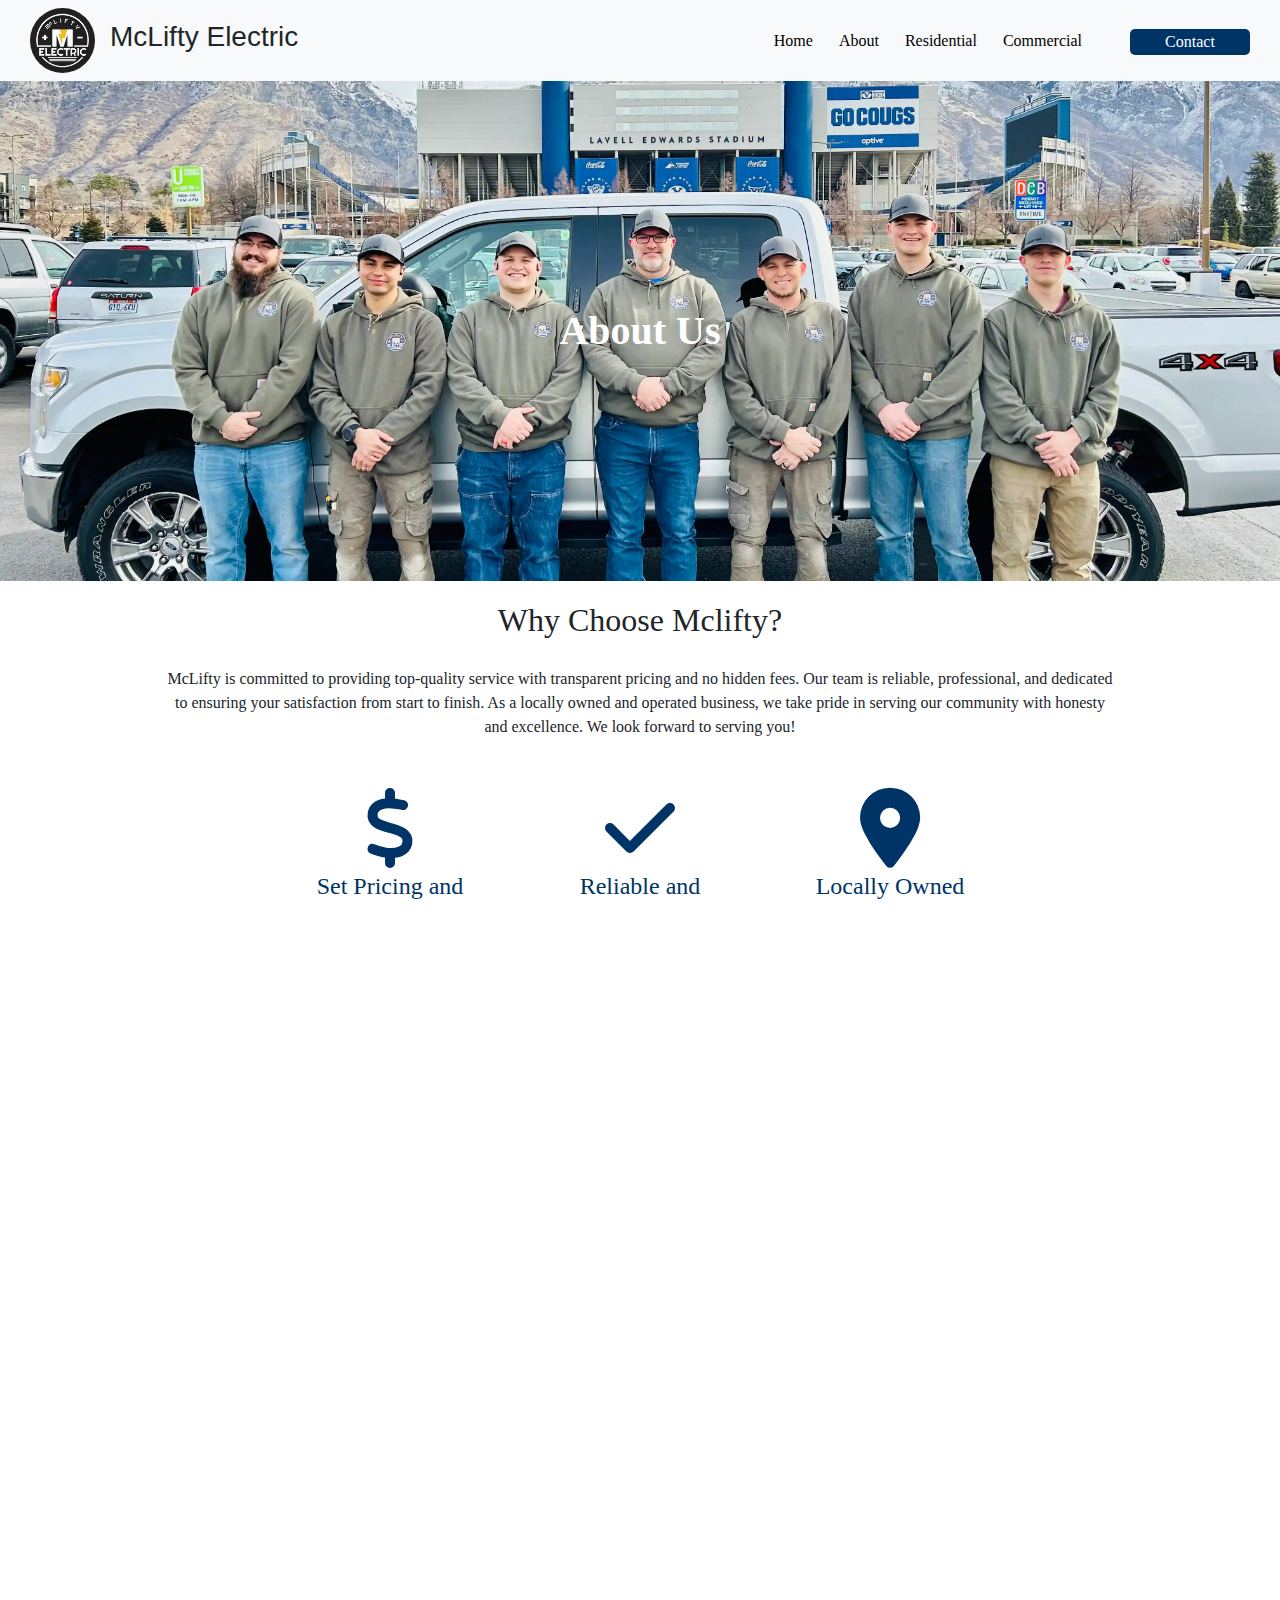
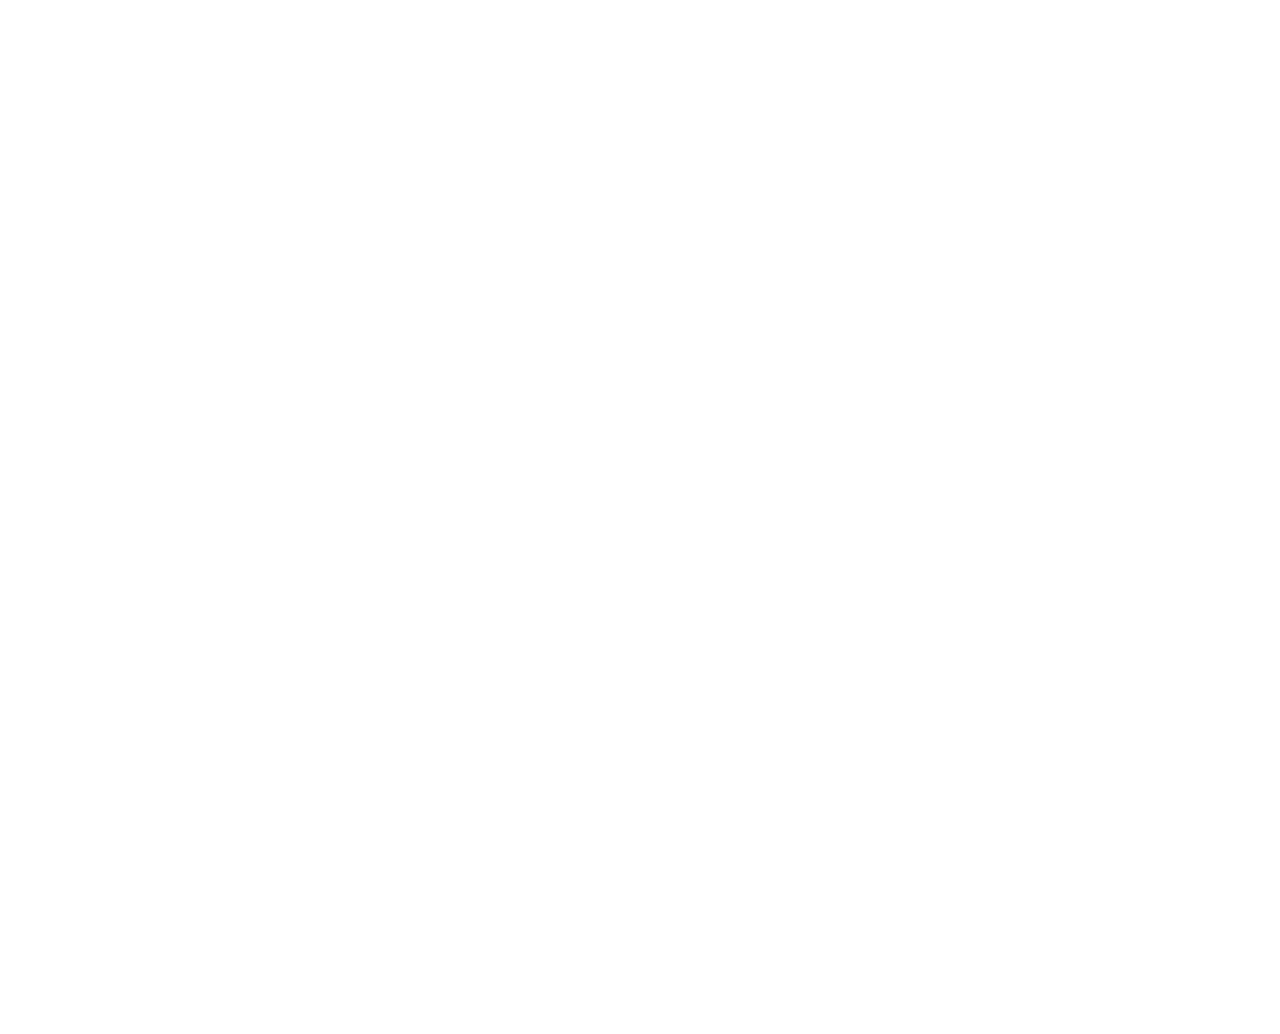
<file: about.html>
<!DOCTYPE html>
<html lang="en">

    <head>
        <meta charset="UTF-8" />
        <meta name="viewport" content="width=device-width, initial-scale=1.0" />
        <link rel="stylesheet" href="https://cdnjs.cloudflare.com/ajax/libs/font-awesome/6.0.0-beta3/css/all.min.css">
        <link href="https://cdn.jsdelivr.net/npm/bootstrap@5.3.3/dist/css/bootstrap.min.css" rel="stylesheet" integrity="sha384-QWTKZyjpPEjISv5WaRU9OFeRpok6YctnYmDr5pNlyT2bRjXh0JMhjY6hW+ALEwIH" crossorigin="anonymous">
        <title>About-Mclifty Electrical</title>
        <link rel="icon" href="/resources/mclifty_logo_1.png" style="border-radius: 50%;"/>
        <link rel="stylesheet" href="main.css" />
        <link rel="stylesheet" href="about.css" />
    </head>

    <body>
        <header class="container-fluid p-0">
            <nav class="navbar navbar-expand-md navbar-light bg-light">
                <a id = "logo" href="index.html"><img src="/resources/mclifty_logo_1.JPG" alt="Mclifty Logo" width="65" height="65" style="border-radius: 50%"/></a>
                <a id ="logo-text" href="index.html"><h3>McLifty Electric</h3></a>

            <button id = "navbutton" class="navbar-toggler navbar-expand-md" type="button" data-bs-toggle="collapse" data-bs-target="#navbarNav" aria-controls="navbarNav" aria-expanded="false" aria-label="Toggle navigation">
                <span class="navbar-toggler-icon"></span>
            </button>
        
            <div class="collapse navbar-collapse" id="navbarNav">
                <ul class="navbar-nav ms-auto">
                    <li class="nav-item"><a class="nav-link" href="index.html">Home</a></li>
                    <li class="nav-item"><a class="nav-link" href="about.html">About</a></a></li>
                    <li class="nav-item"><a class="nav-link" href="residential.html">Residential</a></li>
                    <li class="nav-item"><a class="nav-link" href="commercial.html">Commercial</a></li>
                    <li id = "button" class="nav-item"><button onclick="window.location.href='contact.html'">Contact</button></li>
                </ul>
            </div>
            </nav>
            
        </header>

        <main>
            <div class="image-container">
                <img src="/resources/team.webp" alt="Mclifty Team"/>
                <div class="overlay-text">About Us</div>
            </div>

            <h2>Why Choose Mclifty?</h2>
            <p id="first-p">McLifty is committed to providing top-quality service with transparent pricing and no hidden fees. 
                Our team is reliable, professional, and dedicated to ensuring your satisfaction from start to finish. 
                As a locally owned and operated business, we take pride in serving our community with honesty and excellence. 
                We look forward to serving you!</p>

            <div id="icons">
                <div class = "icon-container">
                    <i class="fa-solid fa-dollar-sign"></i>

                    <span>Set Pricing and No Hidden Fees</span> 
                </div>

                <div class = "icon-container">
                    <i class="fa-solid fa-check"></i>
                    <span>Reliable and Professional</span> 
                </div>

                <div class = "icon-container">
                    <i class="fa-solid fa-location-dot"></i>
                    <span>Locally Owned and Operated</span> 
                </div>
            </div>

            <div id="blue-strip">
                <span>Contact us now to get started!</span>
                <button id="yellow-button" onclick="window.location.href='contact.html'">Contact</button>
            </div>

            <div id="bio-states">
                <h4>Who We Are</h4>
                <p>McLifty is a trusted electrical service provider committed to quality and reliability based out of Provo Utah. 
                    With decades of combined experience, we have built a reputation for delivering expert craftsmanship and outstanding customer service. 
                    Our team takes pride in providing solutions that are both efficient and tailored to your specific needs.</p>
                <h4>Why We Started</h4>
                <p>Mclifty was founded to provide a more personalized, transparent, and high-quality approach to electrical services. 
                    With a focus on genuine customer care and exceptional workmanship, Mclifty has quickly gained the trust of homeowners and businesses alike, and continues to grow with a commitment to excellence.</p>
                <h4>Our Mission</h4>
                <p>At Mclifty, our mission is simple: provide high-quality electrical services with integrity and professionalism. 
                    We believe in treating every project with the care and attention it deserves, ensuring our customers receive the best possible experience. 
                    Your satisfaction and safety are our top priorities.</p>
            </div>

            <div id="matt-div">
                <img id="matt-pic" src="/resources/matt.webp" alt="Matt Baker"/>
                <div id="matt-text">
                    <h2>Matt Baker</h2>
                    <h5>Owner/Master Electrician</h5>
                    <p>Born in Salt Lake City and raised in American Fork, Matt has been part of the local community his whole life. 
                        He pursued his passion for electrical work early on, completing his journeyman schooling in 2012 and earning his master electrician’s license in 2020. 
                        With nearly 20 years of experience, he founded McLifty in 2021 to provide reliable, high-quality electrical services with the freedom to put customers first.
                    </p>
                    <p>
                        When he’s not on the job, Matt enjoys working with fireworks, a perfect blend of his passion for energy and craftsmanship.
                    </p>
                </div>
            </div>

            <div id="byu-div">
                <div id="byu-text">
                    <h2>BYU</h2>
                    <p>McLifty Electric is a trusted contractor for Brigham Young University (BYU), providing electrical services to many of the university's buildings across its campus. 
                        Our team of skilled electricians is responsible for routine maintenance, repairs, and the installation of electrical infrastructure in a variety of campus facilities, from classrooms, lecture halls, and labs to the Wilkinson Student Center and various athletic complexes. 
                        The partnership between McLifty Electric and BYU reflects a long-standing commitment to integrity and reliability.</p>
                </div>
                <img id="byu-pic" src="/resources/BYU.webp" alt="BYU"/>
            </div>
        
        </main>    
        
        <footer>
            <div id="footer" class="bg-dark text-white container-fluid d-flex align-items-center py-.5">
                <img src="/resources/mclifty_logo_1.png" alt="Mclifty Logo" width="65" height="65" style="border-radius: 50%;"/>
                <ul style="list-style-type: none;">
                    <li id = "phone">Phone: (801) 369-2625</li>
                    <li>Email: matthew.baker@mclifty.com</li>
                    <li>Address: Provo, UT</li>
                    <li><a href="contact.html"> Contact</a></li>
                    <li>© Copyright 2025 McLifty Electric. ALL RIGHTS RESERVED.</li>
                </ul>
            </div>
        </footer>

        <script src="https://cdn.jsdelivr.net/npm/@popperjs/core@2.11.6/dist/umd/popper.min.js"></script>
        <script src="https://cdn.jsdelivr.net/npm/bootstrap@5.1.3/dist/js/bootstrap.min.js"></script>

    </body>
</html>
</file>
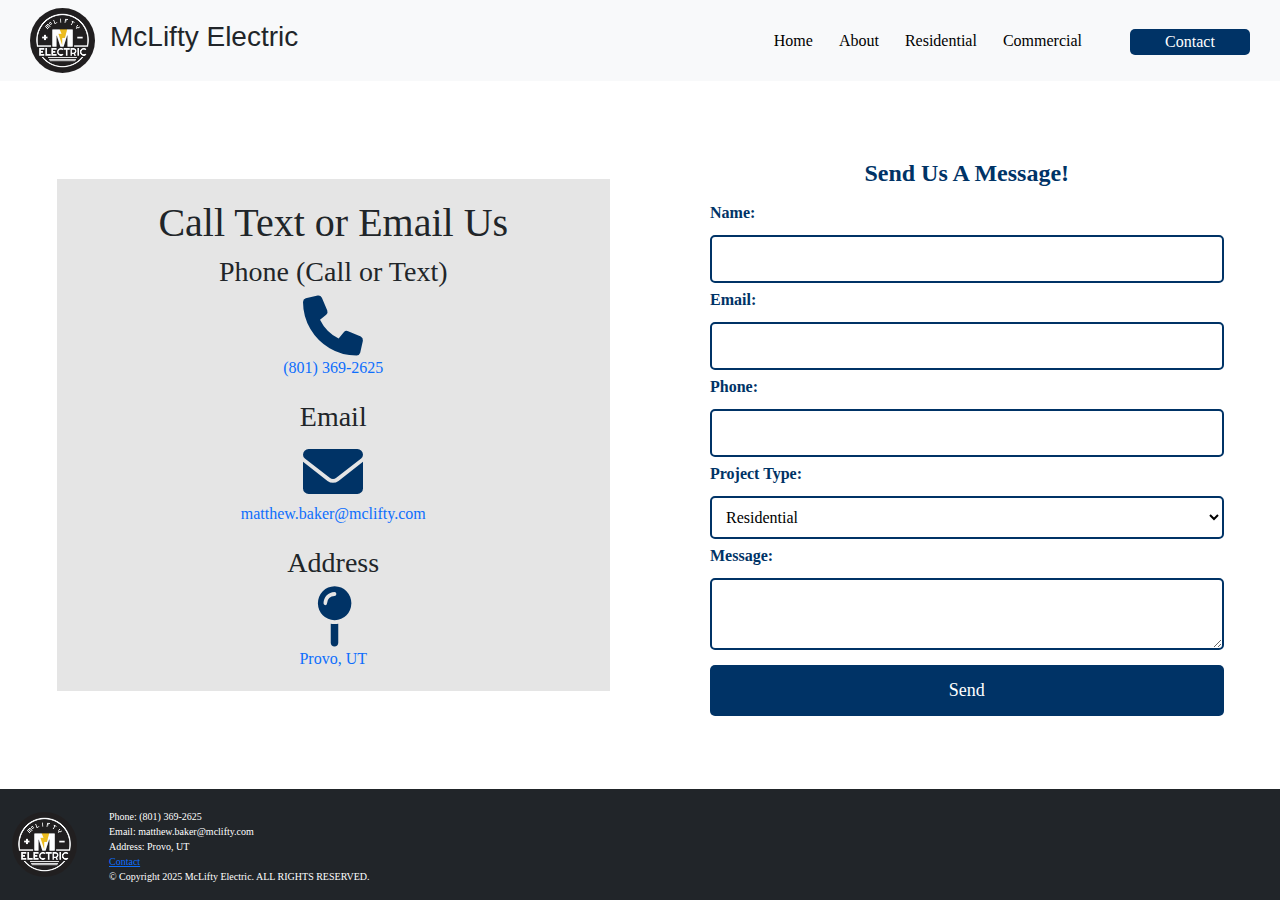
<file: contact.html>
<!DOCTYPE html>
<html lang="en">

    <head>
        <meta charset="UTF-8" />
        <meta name="viewport" content="width=device-width, initial-scale=1.0" />
        <link href="https://cdn.jsdelivr.net/npm/bootstrap@5.3.3/dist/css/bootstrap.min.css" rel="stylesheet" integrity="sha384-QWTKZyjpPEjISv5WaRU9OFeRpok6YctnYmDr5pNlyT2bRjXh0JMhjY6hW+ALEwIH" crossorigin="anonymous">
        <link rel="stylesheet" href="https://cdnjs.cloudflare.com/ajax/libs/font-awesome/6.0.0-beta3/css/all.min.css">
        <title>Contact-Mclifty Electrical</title>
        <link rel="icon" href="/resources/mclifty_logo_1.png" style="border-radius: 50%;"/>
        <link rel="stylesheet" href="main.css" />
        <link rel="stylesheet" href="contact.css" />
    </head>

    <body>
        <header class="container-fluid p-0">
            <nav class="navbar navbar-expand-md navbar-light bg-light">
                <a id = "logo" href="index.html"><img src="/resources/mclifty_logo_1.JPG" alt="Mclifty Logo" width="65" height="65" style="border-radius: 50%"/></a>
                <a id ="logo-text" href="index.html"><h3>McLifty Electric</h3></a>

            <button id = "navbutton" class="navbar-toggler navbar-expand-md" type="button" data-bs-toggle="collapse" data-bs-target="#navbarNav" aria-controls="navbarNav" aria-expanded="false" aria-label="Toggle navigation">
                <span class="navbar-toggler-icon"></span>
            </button>
        
            <div class="collapse navbar-collapse" id="navbarNav">
                <ul class="navbar-nav ms-auto">
                    <li class="nav-item"><a class="nav-link" href="index.html">Home</a></li>
                    <li class="nav-item"><a class="nav-link" href="about.html">About</a></a></li>
                    <li class="nav-item"><a class="nav-link" href="residential.html">Residential</a></li>
                    <li class="nav-item"><a class="nav-link" href="commercial.html">Commercial</a></li>
                    <li id = "button" class="nav-item"><button onclick="window.location.href='contact.html'">Contact</button></li>
                </ul>
            </div>
            </nav>
            
        </header>

        <main>
            <div id="contact-box">
                <div id="contact-info">
                    <h1>Call Text or Email Us</h1>
                    <h3>Phone (Call or Text)</h3>
                    <i class="fa-solid fa-phone"></i>
                    <a href="tel:+18013692625" id="call-button">(801) 369-2625</a>

                    <h3>Email</h3>
                    <i class="fa-solid fa-envelope"></i>
                    <a href="mailto:matthew.baker@mclifty.com" id="email-button">matthew.baker@mclifty.com</a>

                    <h3>Address</h3>
                    <i class="fa-solid fa-map-pin"></i>
                    <a id="address-button" href="https://www.google.com/maps?q=Provo,Utah" target="_blank">Provo, UT</a>

                </div>
    
                <div id="contact-form-box">
                    <form id="contact-form" action="https://formsubmit.co/matthew.baker@mclifty.com" method="POST">
                        <div id="form-title">Send Us A Message!</div>
                        
                        <label for="name">Name:</label>
                        <input type="text" id="name" name="name" required>
                    
                        <label for="email">Email:</label>
                        <input type="email" id="email" name="email" required>
                    
                        <label for="phone">Phone:</label>
                        <input type="tel" id="phone" name="phone" required>
                    
                        <label for="project">Project Type:</label>
                        <select id="project" name="project">
                            <option value="residential">Residential</option>
                            <option value="commercial">Commercial</option>
                            <option value="other">Other</option>
                        </select>
                    
                        <label for="message">Message:</label>
                        <textarea id="message" name="message" required></textarea>
                    
                        <button type="submit">Send</button>
                    </form>
                </div>
            </div>

        </main>    
        
        <footer>
            <div id="footer" class="bg-dark text-white container-fluid d-flex align-items-center py-.5">
                <img src="/resources/mclifty_logo_1.png" alt="Mclifty Logo" width="65" height="65" style="border-radius: 50%;"/>
                <ul style="list-style-type: none;">
                    <li id = "phone">Phone: (801) 369-2625</li>
                    <li>Email: matthew.baker@mclifty.com</li>
                    <li>Address: Provo, UT</li>
                    <li><a href="contact.html"> Contact</a></li>
                    <li>© Copyright 2025 McLifty Electric. ALL RIGHTS RESERVED.</li>
                </ul>
            </div>
        </footer>

        <script src="https://cdn.jsdelivr.net/npm/@popperjs/core@2.11.6/dist/umd/popper.min.js"></script>
        <script src="https://cdn.jsdelivr.net/npm/bootstrap@5.1.3/dist/js/bootstrap.min.js"></script>
    </body>
</html>
</file>
<file: main.css>
@keyframes appear {
    from {
      opacity: 0;
    }
    to {
      opacity: 1
    }
}
/* 
@keyframes slideInLeft {
    from {
      transform: translateX(-100%);
      opacity: 0;
    }
    to {
      transform: translateX(0);
      opacity: 1;
    }
  } */

html, body {
    height: 100%;
    margin: 0; 
    font-family: Georgia, 'Times New Roman', Times, serif, sans-serif;
    overflow-x: hidden;
}

body {
    display: flex;
    flex-direction: column;
}

header {
    flex: 0;
    position: sticky;
    top: 0;
    z-index: 1000;
    background-color: #E5E5E5;
} 

main {
    flex: 1;
    display: flex;
    flex-direction: column;
    align-items: center;
    justify-content: center;
}

footer {
    flex: 0;
    font-size: 10px;
    /* margin-top: 20px; */
}

#logo {
    padding-left: 30px;
}

#logo-text {
    font-family: 'Impact', sans-serif;
    margin-left: 15px;
    text-decoration: none;
    color: inherit;
}

#navbutton {
    padding-right: 45px;
    border: none;
}

.nav-item button {
    background-color: #003366;
    color: white;
    border: none;
    border-radius: 5px;
    cursor: pointer;
    text-decoration: none;
    width: 120px;
    margin-right: 30px;
    margin-left: 30px;
    margin-top: 8px;
}

.nav-item button:hover {
    background-color: #0056b3;
}

.nav-item button:active {
    background-color: #003366;
}

.nav-link {
    color: black !important;
}
  
.nav-link:hover {
    color: grey !important;
}

.nav-item {
    display: inline;
    margin-left: 10px;
}

footer #phone {
    margin-top: 20px;
}

.image-container {
    position: relative;
    text-align: center;
    margin-bottom: 20px;
    width: 100%;
}

.image-container img {
    max-height: 500px;
    height: auto;
    width: 100%;
    max-width: none;
}

.overlay-text {
    position: absolute;
    top: 50%;
    left: 50%;
    transform: translate(-50%, -50%);
    color: white;
    font-size: 40px;
    font-weight: bold;
    animation: appear 1s ease-out;
}

@media (max-width: 768px) {
    .overlay-text {
      font-size: 24px;
    }
}
  

#yellow-button {
    background-color: #FFD700;
    color: #003366;  
    padding: 10px 20px;    
    border: none;    
    border-radius: 5px; 
    font-size: 16px; 
    cursor: pointer; 
    transition: all 0.3s ease;
  }
  
#yellow-button:hover {
    background-color: #FFB800;
    color: #003366;
}

#first-p {
    max-width: 950px;
    text-align: center;
    margin: 20px;
}

#map-container p {
    max-width: none;
    margin-top: 10px;
}

#map-container {
    display: flex;
    flex-direction: column;
    text-align: center;
    width: 80%;
    height: auto;
    margin-top: 20px;
    margin-bottom: 20px;
}
</file>
<file: about.css>
#icons {
    display: flex;
    justify-content: space-around; 
    align-items: center;
    flex-wrap: wrap;
    gap: 10px;
    margin-bottom: 40px;
    color:#003366;
  }

.icon-container {
    display: flex;
    flex-direction: column;
    align-items: center;
    justify-content: center;
    width: 200px; 
    height: 150px;
    border-radius: 10px;
    padding: 10px;
    text-align: center;
    color: #003366;
    cursor: pointer; 
    transition: all 0.3s ease;
    margin: 20px;
    margin-top: 30px;
  }

  
  i {
    font-size: 80px; 
  }
  
  span {
    font-size: 24px;
  }
  

  @media (max-width: 650px) {
    #icons {
      flex-direction: column;
      align-items: center;
    }
  }

#blue-strip {
    display: grid;
    grid-template-columns: auto auto auto;
    gap: 30px;
    align-items: center;
    justify-content: center;
    text-align: center;
    padding: 20px;
    background-color: #003366;
    color: white;
    width: 100%;
    margin-top: 20px;
    margin-bottom: 20px;
}

#bio-states {
    text-align: left;
    margin-bottom: 0px;
}

#bio-states p {
    text-align: left;
    max-width: 90%;
    margin: 10px;
    margin-left: 85px;
}

#bio-states h4 {
    margin-left: 60px;
}


#byu-div {
    display: flex;
    background-color: #003366;
    width: 100%;
    height: auto;
    min-height: 600px;
    color: white;
    justify-content: center;
    align-items: center;
    padding: 25px;
    position: relative;
}

#matt-div {
    display: flex;
    width: 100%;
    height: auto;
    min-height: 400px;
    justify-content: center;
    align-items: center;
}

#matt-pic,
#byu-pic {
    width: 45%;
    height: 75%;
    margin: 20px;
}

#matt-text{
    display: flex;
    flex-direction: column;
    text-align: left;
    width: 45%;
    height: auto;
    margin-right: 20px;
    margin-left: 20px;
}

#byu-text {
    display: flex;
    flex-direction: column;
    text-align: left;
    width: 45%;
    min-height: 300px;
    height: auto;
    margin-right: 20px;
    margin-left: 20px;
    position: relative;
    z-index: 1;
    background-color: transparent;
}

#byu-text h5 {
    font-size: 40px;
}

#matt-text h5 {
    font-size: 16px;
    margin-left: 8px;
    margin-bottom: none;
}


#matt-text p {
    text-align: left;
    max-width: none;
    margin-left: 0px;
    margin-top: none;
}

@media screen and (max-width: 830px) {
    #bio-states {
        margin-left: -20px;
    }

    #matt-div,
    #byu-div {
        flex-direction: column;
        min-height: 300px;
        height: auto;
        width: 100%;  
        justify-content: center;
    }
    #matt-pic{
        width: 70%;
        height: auto;
    }
    #byu-pic {
        display: none;
    }
    #matt-text,
    #byu-text {
        max-width: none;
        width: 100%;
        margin: 5px;
        box-sizing: border-box;
        clear: both;
    }

    #matt-text {
        margin-left: 30px; 
        max-width: 80%;
    }

    #byu-text {
        text-align: center;
    }
}

@media screen and (min-width: 1200px) {
    .image-container img {
        width: 100%;           /* Makes the image take up the full width of the container */
        height: 100vh;         /* Makes the image take up the full height of the viewport */
        object-fit: cover;     /* Ensures the image maintains its aspect ratio */
        object-position: center; /* Centers the image within its container */
    }
}
</file>
<file: contact.css>
#call-button,
#email-button,
#address-button
{
    text-decoration: none;
    margin-bottom: 20px;
}

#contact-info h1 {
    margin-top: 20px;
}

#contact-box {
    display: flex;
    width: 100%;
    height: auto;
    min-height: 600px;
    justify-content: center;
    align-items: center;
    padding: 25px;
}

#contact-info {
    display: flex;
    flex-direction: column;
    justify-content: center;
    align-items: center;
    background-color: #E5E5E5;
    width: 45%;
    height: auto;
    margin: 20px;
    margin-right: 40px;
}

#contact-form-box {
    width: 45%;
    height: auto;
    margin-left: 40px;
}


#contact-form {
    width: 100%;
    padding: 20px;
    display: flex;
    flex-direction: column;
    gap: 5px;
    color:#003366;
}

#contact-form label {
    font-weight: bold;
    margin-bottom: 5px;
}

#contact-form input,
#contact-form select,
#contact-form textarea {
    width: 100%;
    padding: 10px;
    border: 2px solid #003366;
    border-radius: 5px;
    font-size: 16px;
    background-color: white;
}

#contact-form button {
    padding: 12px;
    background-color: #003366;
    color: white;
    font-size: 18px;
    border: none;
    border-radius: 5px;
    cursor: pointer;
    transition: background-color 0.3s;
    margin-top: 10px;
}

#contact-form button:hover {
    background-color: #0056b3;
}

#form-title {
    text-align: center;
    font-size: 24px;
    font-weight: bold;
    margin-bottom: 5px;
}

#contact-info i {
    font-size: 60px;
    color: #003366;
}


@media screen and (max-width: 830px) {
    #contact-box {
        flex-direction: column;
        height: auto; 
    }

    #contact-info {
        width: 90%;
        margin: 20px;
        height: auto;
        min-height: none;
    }

    #contact-form-box {
        width: 90%;
        margin: 20px;
        height: auto;
        min-height: none;
    }


}
</file>
